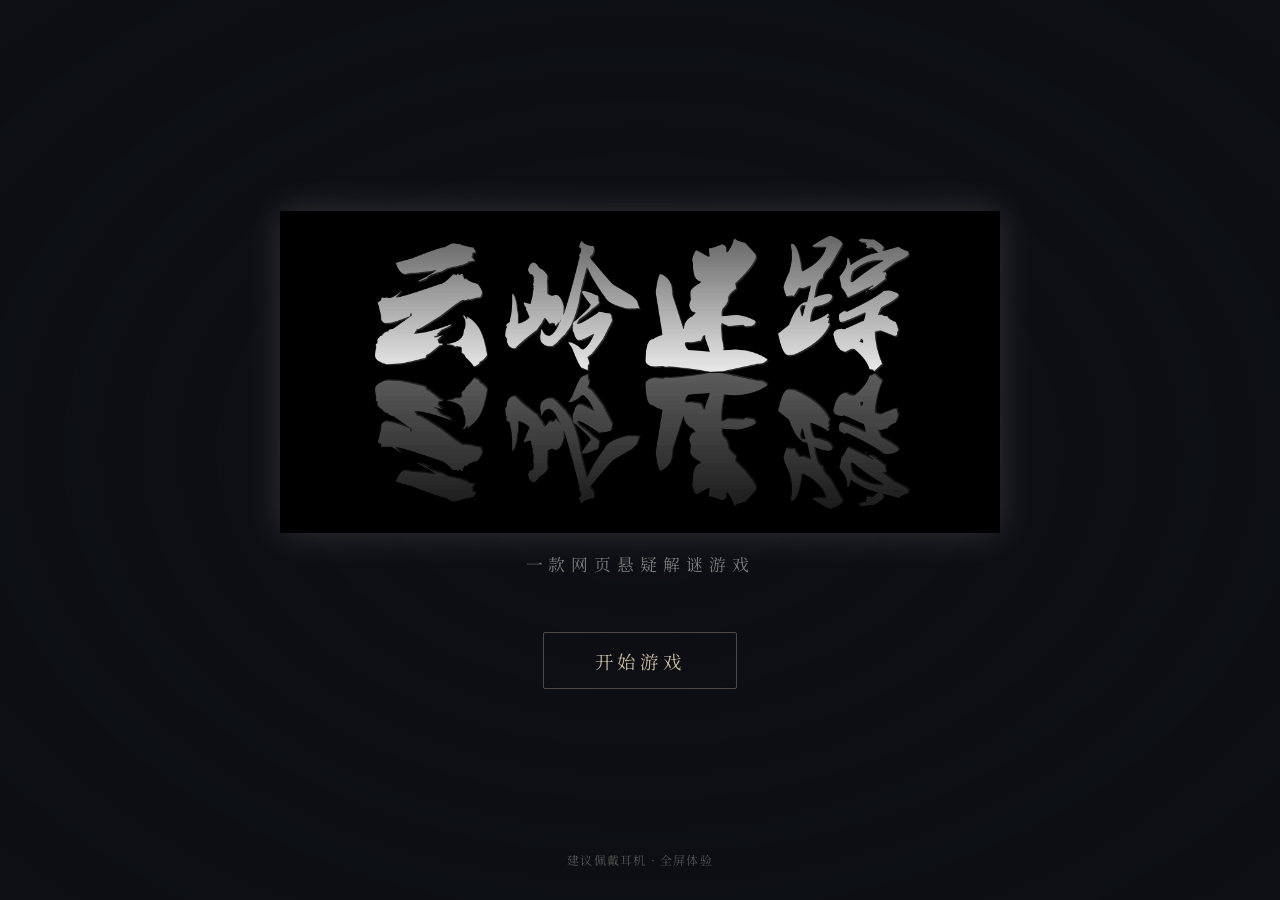
<file: index.html>
<!DOCTYPE html>
<html lang="zh-CN">
<head>
  <meta charset="UTF-8">
  <meta name="viewport" content="width=device-width, initial-scale=1.0">
  <title>云岭迷踪</title>
  <link href="https://fonts.googleapis.com/css2?family=Noto+Serif+SC:wght@400;700&display=swap" rel="stylesheet">
  <style>
    * { margin: 0; padding: 0; box-sizing: border-box; }
    html, body {
      width: 100%; height: 100%;
      overflow: hidden;
      font-family: 'Noto Serif SC', serif;
      background: #0d0f14;
      color: #d4d4d4;
    }

    .cover-bg {
      position: fixed; top: 0; left: 0; width: 100%; height: 100%;
      background: url('https://image.pollinations.ai/prompt/dark%20misty%20village%20landscape%20at%20pre-dawn%20silhouetted%20Chinese%20rural%20school%20buildings%20in%20fog%20deep%20teal%20and%20black%20color%20palette%20cinematic%20mystery%20atmosphere%20no%20text%20no%20people%20wide%20angle%2016:9?width=1920&height=1080&seed=77&nologo=true') center/cover no-repeat;
      opacity: 0.45;
      z-index: 1;
    }
    .cover-overlay {
      position: fixed; top: 0; left: 0; width: 100%; height: 100%;
      background: radial-gradient(ellipse at center, rgba(13,15,20,0.3) 0%, rgba(13,15,20,0.85) 70%, rgba(13,15,20,1) 100%);
      z-index: 2;
    }

    .cover-content {
      position: relative; z-index: 10;
      width: 100%; height: 100%;
      display: flex; flex-direction: column;
      align-items: center; justify-content: center;
      padding: 2rem;
    }

    .title-img {
      width: min(720px, 90vw);
      filter: invert(1) brightness(1.15) drop-shadow(0 0 18px rgba(255,255,255,0.15));
      opacity: 0;
      transform: translateY(20px);
      animation: fadeInUp 1.2s ease-out 0.3s forwards;
    }

    .subtitle {
      margin-top: 1.2rem;
      font-size: 1.05rem;
      letter-spacing: 0.35em;
      color: #7a7a7a;
      opacity: 0;
      animation: fadeInUp 1s ease-out 1.1s forwards;
    }

    .start-btn {
      margin-top: 3.5rem;
      padding: 0.9rem 3.2rem;
      font-size: 1.15rem;
      font-family: 'Noto Serif SC', serif;
      letter-spacing: 0.25em;
      color: #c9b8a0;
      background: transparent;
      border: 1px solid rgba(201,184,160,0.35);
      border-radius: 2px;
      cursor: pointer;
      transition: all 0.35s ease;
      opacity: 0;
      animation: fadeInUp 1s ease-out 1.6s forwards;
    }
    .start-btn:hover {
      background: rgba(201,184,160,0.08);
      border-color: rgba(201,184,160,0.65);
      box-shadow: 0 0 20px rgba(201,184,160,0.12);
      transform: translateY(-2px);
    }

    .hint {
      position: absolute; bottom: 2rem;
      font-size: 0.75rem;
      color: #555;
      letter-spacing: 0.1em;
      opacity: 0;
      animation: fadeInUp 1s ease-out 2.2s forwards;
    }

    @keyframes fadeInUp {
      to { opacity: 1; transform: translateY(0); }
    }
  </style>
</head>
<body>
  <div class="cover-bg"></div>
  <div class="cover-overlay"></div>

  <div class="cover-content">
    <img src="img/cover-title.jpeg" alt="云岭迷踪" class="title-img">
    <div class="subtitle">一款网页悬疑解谜游戏</div>
    <button class="start-btn" onclick="location.href='prologue.html'">开始游戏</button>
    <div class="hint">建议佩戴耳机 · 全屏体验</div>
  </div>
</body>
</html>
</file>
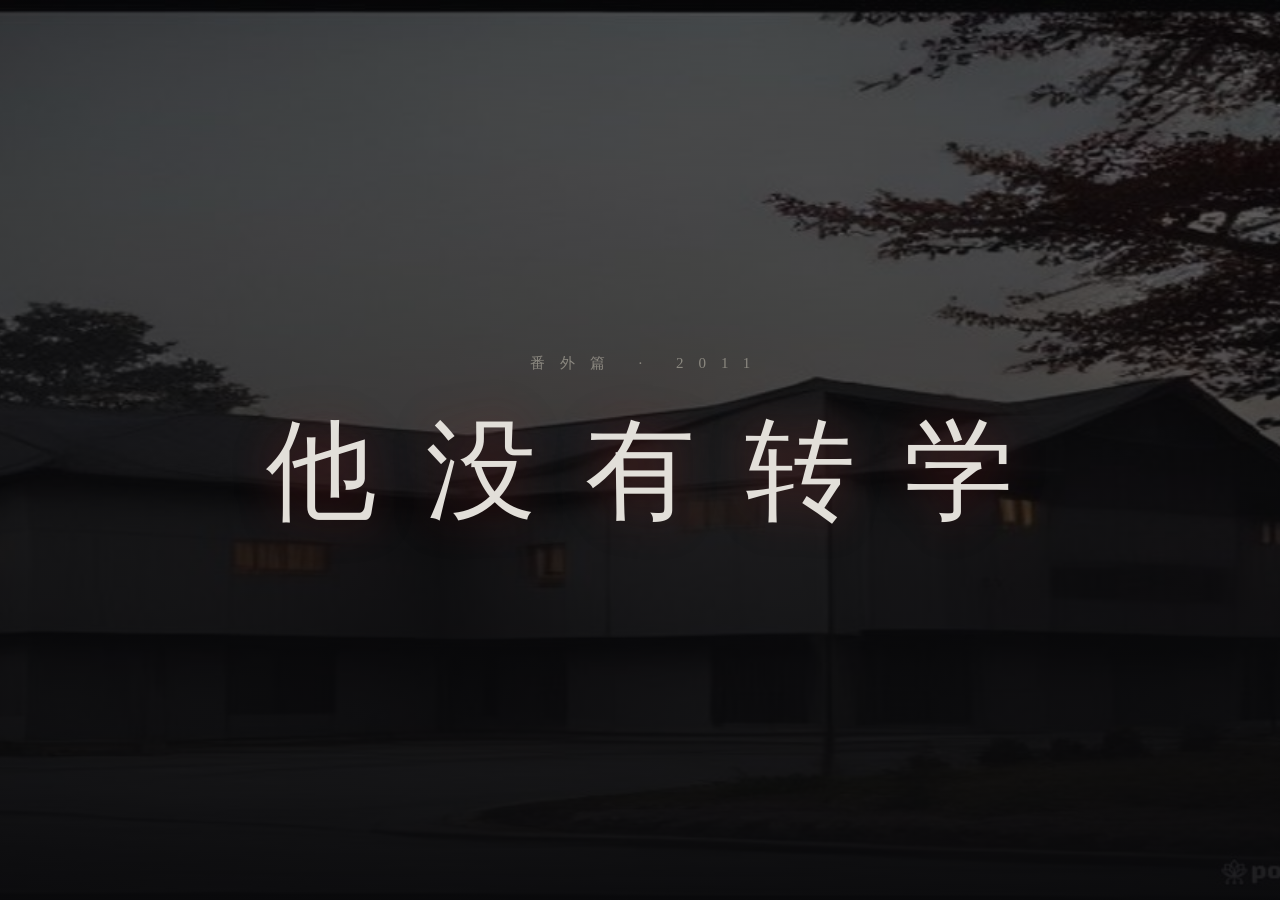
<file: extra.html>
<!DOCTYPE html>
<html lang="zh-CN">
<head>
    <meta charset="UTF-8">
    <meta name="viewport" content="width=device-width, initial-scale=1.0">
    <title>云岭迷踪 · 番外篇 2011 · 他没有转学</title>
    <link rel="stylesheet" href="css/chapter1.css">
    <link rel="stylesheet" href="css/extra.css">
</head>
<body>
    <!-- 番外标题卡 -->
    <div id="title-card">
        <div class="chapter-num">番外篇 · 2011</div>
        <div class="chapter-name">他没有转学</div>
    </div>

    <div id="game">
        <!-- 物品栏 -->
        <div id="inventory-bar">
            <span class="inv-title">物品</span>
            <div id="inventory"></div>
        </div>

        <!-- 底部叙述栏 -->
        <div id="caption-bar">
            <p id="caption"></p>
        </div>

        <!-- ===== 场景：放学后的教室 ===== -->
        <section class="stage" id="stage-classroom">
            <img class="stage-bg" src="img/36.jpg" alt="放学后的教室">
            <div class="hotspot" id="hs-window-view" style="left:70%;top:38%;">
                <div class="dot"></div><div class="label">窗户</div>
            </div>
            <div class="hotspot" id="hs-roster" style="left:16%;top:40%;">
                <div class="dot"></div><div class="label">值日表</div>
            </div>
            <div class="hotspot" id="hs-desk" style="left:42%;top:62%;">
                <div class="dot"></div><div class="label">我的课桌</div>
            </div>
            <div class="hotspot" id="hs-diary" style="left:58%;top:24%;">
                <div class="dot"></div><div class="label">日记本（窗台上）</div>
            </div>
            <div class="hotspot" id="hs-schoolbag" style="left:87%;top:64%;">
                <div class="dot"></div><div class="label">我的书包</div>
            </div>
            <div class="hotspot" id="hs-xiaoman-desk" style="left:28%;top:48%;">
                <div class="dot"></div><div class="label">小满的课桌</div>
            </div>
            <div class="hotspot nav hidden" id="hs-to-corridor" style="left:47%;top:85%;">
                <div class="nav-label">去走廊 →</div>
            </div>
        </section>

        <!-- ===== 场景：潜行走廊（互动层） ===== -->
        <section class="stage stealth-stage" id="stage-stealth">
            <img class="stage-bg old-photo" src="img/05.jpg" alt="昏暗走廊">
            <div id="stealth-ui">
                <div id="beam"></div>
                <div id="player-mark">我</div>
                <div class="cover-point" style="left:12%;">教室门</div>
                <div class="cover-point" style="left:46%;">宣传栏</div>
                <div class="cover-point" style="left:80%;">楼梯口</div>
                <button id="btn-move">趁黑移动 ↑</button>
                <p id="stealth-tip">灯在来回晃。等光圈离开你这侧，再移动。</p>
            </div>
        </section>

        <!-- ===== 场景：仓库 2011 ===== -->
        <section class="stage" id="stage-storage-old">
            <img class="stage-bg old-photo" src="img/13.jpg" alt="学校仓库">
            <div class="hotspot" id="hs-ironbox" style="left:30%;top:55%;">
                <div class="dot"></div><div class="label">生锈铁盒</div>
            </div>
            <div class="hotspot" id="hs-floorcrack" style="left:62%;top:70%;">
                <div class="dot"></div><div class="label">地板裂缝</div>
            </div>
            <div class="hotspot nav hidden" id="hs-to-third-floor" style="left:47%;top:85%;">
                <div class="nav-label">摸黑回三楼 →</div>
            </div>
        </section>

        <!-- ===== 场景：三楼西窗 2011 ===== -->
        <section class="stage" id="stage-window-old">
            <img class="stage-bg old-photo nightier" src="img/06.jpg" alt="三楼西窗">
            <div class="hotspot" id="hs-engrave" style="left:50%;top:45%;">
                <div class="dot"></div><div class="label">窗玻璃（用圆规刻字）</div>
            </div>
        </section>

        <!-- ===== 场景：墙根·结局 ===== -->
        <section class="stage hidden" id="stage-wall-end">
            <img class="stage-bg" src="img/39.jpg" alt="墙根第三棵槐树">
        </section>
    </div>

    <!-- 闪帧图 -->
    <div id="flash-frame"><img src="img/40.jpg" alt=""></div>

    <!-- ===== 弹窗：窗外目击 ===== -->
    <div class="modal hidden" id="modal-view">
        <div class="modal-paper">
            <img src="img/37.jpg" alt="窗外墙根" class="modal-photo">
            <p class="modal-text">……第三棵槐树下，两个人在挖坑。穿蓝衣服。<br>他们把一个长条的东西放了进去，填上土。<br>其中一个人忽然抬头，朝窗户看了一眼。<br>我赶紧蹲下。心跳得像要从嗓子里蹦出来。</p>
            <button class="modal-close">离开窗边</button>
        </div>
    </div>

    <!-- ===== 弹窗：值日表（刮名字） ===== -->
    <div class="modal hidden" id="modal-roster">
        <div class="modal-paper">
            <h3>1998级2班 值日表</h3>
            <ul id="roster-list">
                <li data-row="0">李志强　扫地</li>
                <li data-row="1">王　芳　擦窗</li>
                <li data-row="2">赵　磊　提水</li>
                <li data-row="3" id="my-row">周小树　擦黑板</li>
            </ul>
            <p class="modal-text" id="roster-hint">用圆规把"小树"两个字刮掉……只留下姓。这样他们以为我转学了，别人却还能顺着找。</p>
            <button class="modal-close" id="roster-close">贴回墙上</button>
        </div>
    </div>

    <!-- ===== 弹窗：课桌 ===== -->
    <div class="modal hidden" id="modal-desk">
        <div class="modal-paper">
            <p class="modal-text">课桌肚里有：<br>· 一把铁<strong>圆规</strong>，尖儿很利，能刻东西。<br>· 我最宝贝的<strong>玻璃弹珠</strong>，里面有一圈红纹。<br>脖子上还挂着奶奶在老槐树下求来的<strong>红布符</strong>，里面包着一点朱砂。<br>今早出门前，奶奶拽着我的袖子说：“树儿，今天铃一响就往家跑，哪儿都别去。”</p>
            <button class="modal-close" id="desk-close">收进口袋</button>
        </div>
    </div>

    <!-- ===== 弹窗：日记本（5页可翻） ===== -->
    <div class="modal hidden" id="modal-diary">
        <div class="modal-paper diary-paper">
            <div class="diary-date" id="diary-date"></div>
            <p class="diary-body" id="diary-body"></p>
            <div class="diary-controls">
                <button id="diary-prev">← 上一页</button>
                <span id="diary-page"></span>
                <button id="diary-next">下一页 →</button>
            </div>
            <button class="modal-close" id="diary-close">合上日记本</button>
        </div>
    </div>

    <!-- ===== 弹窗：书包·全家福 ===== -->
    <div class="modal hidden" id="modal-schoolbag">
        <div class="modal-paper">
            <img src="img/42.jpg" alt="全家福" class="modal-photo">
            <p class="modal-text">书包最里层，夹着一张卷边的全家福：我站在爸妈中间，一只手被爸爸牵着，一只手被妈妈牵着。那年我五岁，家门口的槐树还没长过院墙。<br>照片背面是奶奶托小卖部老板娘写的字：<br><strong>『树儿，别怕。』</strong><br>还有半块红薯，用手帕包着——摸上去，还是温的。</p>
            <button class="modal-close" id="schoolbag-close">放回书包</button>
        </div>
    </div>

    <!-- ===== 弹窗：小满的课桌（蜡笔画+字条） ===== -->
    <div class="modal hidden" id="modal-xiaoman">
        <div class="modal-paper">
            <h3>林小满的课桌</h3>
            <!-- 儿童蜡笔画：两个小人手拉手，槐树，蓝色围墙 -->
            <svg viewBox="0 0 400 230" class="crayon-drawing">
                <rect x="0" y="180" width="400" height="50" fill="#9bb07a"/>
                <rect x="0" y="120" width="400" height="60" fill="#c9d6df"/>
                <!-- 槐树 -->
                <ellipse cx="330" cy="80" rx="48" ry="58" fill="#6f9c5f"/>
                <rect x="322" y="110" width="14" height="70" fill="#8a6a44"/>
                <!-- 小人1（小满） -->
                <circle cx="120" cy="120" r="16" fill="#f0c9a0" stroke="#333" stroke-width="2"/>
                <rect x="108" y="136" width="24" height="34" fill="#e28e5f"/>
                <line x1="120" y1="170" x2="120" y2="196" stroke="#333" stroke-width="3"/>
                <line x1="120" y1="148" x2="96" y2="158" stroke="#333" stroke-width="3"/>
                <!-- 小人2（小树，矮一点） -->
                <circle cx="178" cy="128" r="13" fill="#f0c9a0" stroke="#333" stroke-width="2"/>
                <rect x="168" y="141" width="20" height="28" fill="#5f87b0"/>
                <line x1="178" y1="169" x2="178" y2="196" stroke="#333" stroke-width="3"/>
                <line x1="178" y1="150" x2="200" y2="158" stroke="#333" stroke-width="3"/>
                <!-- 牵着的手 -->
                <line x1="96" y1="158" x2="200" y2="158" stroke="#333" stroke-width="3"/>
                <!-- 太阳 -->
                <circle cx="50" cy="45" r="18" fill="#f2d062"/>
            </svg>
            <div class="xm-note">
                <p>画的背面，铅笔字歪歪扭扭：</p>
                <p class="xm-handwrite">小树：<br>我要是明天没来上学，<br>你别信他们说的转学。<br>我哪儿也不会去。<br>我要是真的没回来——<br>你就把这话告诉别人。<br><span class="xm-sign">林小满　11月6日</span></p>
            </div>
            <button class="modal-close" id="xiaoman-close">把画放回课桌</button>
        </div>
    </div>

    <!-- ===== 弹窗：铁盒（拼检讨书） ===== -->
    <div class="modal hidden" id="modal-ironbox">
        <div class="modal-paper">
            <h3>写一张"检讨书"</h3>
            <p class="modal-text">真的话不能明写。按顺序点字，把话藏进去：</p>
            <div id="word-tiles">
                <span>我</span><span>不</span><span>该</span><span>看</span><span>见</span><span>。</span>
                <span class="distract">听</span><span class="distract">喊</span>
                <span>我</span><span>不</span><span>该</span><span>说</span><span>。</span>
                <span class="distract">跑</span>
            </div>
            <div id="sentence-line"></div>
            <button class="modal-close" id="ironbox-close">盖好铁盒</button>
        </div>
    </div>

    <!-- ===== 弹窗：地板裂缝（藏弹珠） ===== -->
    <div class="modal hidden" id="modal-crack">
        <div class="modal-paper">
            <h3>地板裂缝</h3>
            <p class="modal-text">裂缝下面黑黢黢的，是个地下室。<br>把弹珠放进小铁罐，用圆规在罐底刻一个字。</p>
            <div id="tin-scratch">刻「<strong id="tin-char">　</strong>」（连点 3 下）</div>
            <button id="btn-drop-tin" disabled>把铁罐顺着裂缝丢下去</button>
            <button class="modal-close" id="crack-close">先不弄了</button>
        </div>
    </div>

    <!-- ===== 奶奶叙述卡（闪帧后） ===== -->
    <div id="granny-card" class="hidden">
        <div class="granny-inner">
            <p id="granny-text"></p>
        </div>
    </div>

    <!-- ===== 番外收尾卡 ===== -->
    <div id="coda-card" class="hidden">
        <div class="coda-inner">
            <img class="coda-photo" src="img/38.jpg" alt="周小树">
            <p>2011 年 11 月，云岭小学。</p>
            <p>周小树没有转学。</p>
            <p class="coda-small">他把话藏进了值日表、铁盒、地板下、窗玻璃。</p>
            <p class="coda-small">十一年后，有人顺着这些话找到了他——<br>那个消失在 2011 年秋天的孩子，终于可以回家。</p>
            <div class="coda-btns">
                <button onclick="location.href='chapter3.html'">返回第三章</button>
                <button onclick="location.href='prologue.html'">从头开始</button>
            </div>
        </div>
    </div>

    <script src="js/extra.js"></script>
</body>
</html>
</file>
<file: css/chapter1.css>
/* ===== 云岭迷踪 · 第一章 回村 ===== */
* {
    margin: 0;
    padding: 0;
    box-sizing: border-box;
}

:root {
    --bg-dark: #07070b;
    --text-main: #e2dfd9;
    --text-dim: #8a877f;
    --accent-red: #9e2b25;
    --paper: #e8e0cf;
    --serif: "Noto Serif SC", "Songti SC", "STSong", "SimSun", serif;
}

body {
    background: var(--bg-dark);
    color: var(--text-main);
    font-family: var(--serif);
    overflow: hidden;
    height: 100vh;
    width: 100vw;
    user-select: none;
}

/* ===== 章节标题卡 ===== */
#title-card {
    position: fixed;
    inset: 0;
    background:
        linear-gradient(rgba(3,3,4,0.62), rgba(3,3,4,0.88)),
        url('img/23.jpg') center/cover no-repeat;
    display: flex;
    flex-direction: column;
    justify-content: center;
    align-items: center;
    gap: 24px;
    z-index: 900;
    transition: opacity 2s ease;
}

#title-card.hide {
    opacity: 0;
    pointer-events: none;
}

.chapter-num {
    font-size: 15px;
    letter-spacing: 1em;
    text-indent: 1em;
    color: var(--text-dim);
}

.chapter-name {
    font-size: clamp(56px, 10vw, 110px);
    letter-spacing: 0.45em;
    text-indent: 0.45em;
    color: var(--text-main);
    text-shadow: 0 0 40px rgba(158, 43, 37, 0.4);
}

/* ===== 游戏主容器 ===== */
#game {
    position: fixed;
    inset: 0;
}

/* ===== 探索场景 ===== */
.stage {
    position: absolute;
    inset: 0;
    opacity: 0;
    visibility: hidden;
    transition: opacity 1s ease, visibility 1s;
    background: #000;
}

.stage.active {
    opacity: 1;
    visibility: visible;
}

.stage-bg {
    width: 100%;
    height: 100%;
    object-fit: cover;
    display: block;
}

.stage::after {
    content: '';
    position: absolute;
    inset: 0;
    background: linear-gradient(to bottom, rgba(0,0,0,0.35), transparent 25%, transparent 70%, rgba(0,0,0,0.6));
    pointer-events: none;
}

/* ===== 热点 ===== */
.hotspot {
    position: absolute;
    transform: translate(-50%, -50%);
    cursor: pointer;
    z-index: 10;
    text-align: center;
}

.hotspot .dot {
    width: 16px;
    height: 16px;
    margin: 0 auto;
    border-radius: 50%;
    background: rgba(226, 223, 217, 0.9);
    box-shadow: 0 0 0 0 rgba(226, 223, 217, 0.5);
    animation: hs-pulse 1.8s infinite;
}

.hotspot .dot.brick {
    background: rgba(158, 43, 37, 0.95);
    box-shadow: 0 0 0 0 rgba(158, 43, 37, 0.6);
}

.hotspot .label {
    margin-top: 8px;
    font-size: 13px;
    letter-spacing: 0.2em;
    color: var(--text-main);
    text-shadow: 0 1px 6px #000, 0 0 12px rgba(0,0,0,0.9);
    white-space: nowrap;
}

.hotspot.hidden {
    display: none;
}

.hotspot.nav .nav-label {
    font-size: 14px;
    letter-spacing: 0.25em;
    color: var(--text-main);
    background: rgba(0, 0, 0, 0.55);
    border: 1px solid rgba(226, 223, 217, 0.35);
    padding: 8px 22px;
    border-radius: 20px;
    transition: all 0.25s;
}

.hotspot.nav:hover .nav-label {
    background: rgba(158, 43, 37, 0.35);
    border-color: var(--accent-red);
}

@keyframes hs-pulse {
    0% { box-shadow: 0 0 0 0 rgba(226, 223, 217, 0.5); }
    70% { box-shadow: 0 0 0 14px rgba(226, 223, 217, 0); }
    100% { box-shadow: 0 0 0 0 rgba(226, 223, 217, 0); }
}

/* ===== 物品栏 ===== */
#inventory-bar {
    position: fixed;
    top: 14px;
    right: 16px;
    z-index: 300;
    display: flex;
    align-items: center;
    gap: 10px;
}

.inv-title {
    font-size: 12px;
    letter-spacing: 0.3em;
    color: var(--text-dim);
}

#inventory {
    display: flex;
    gap: 8px;
}

.inv-item {
    font-size: 13px;
    letter-spacing: 0.1em;
    color: var(--text-main);
    background: rgba(0, 0, 0, 0.6);
    border: 1px solid rgba(226, 223, 217, 0.3);
    padding: 6px 14px;
    border-radius: 4px;
    cursor: pointer;
    transition: all 0.25s;
    animation: item-in 0.5s ease;
}

.inv-item:hover {
    border-color: var(--accent-red);
    background: rgba(158, 43, 37, 0.25);
}

@keyframes item-in {
    0% { transform: translateY(-12px); opacity: 0; }
    100% { transform: translateY(0); opacity: 1; }
}

/* ===== 底部叙述栏 ===== */
#caption-bar {
    position: fixed;
    bottom: 22px;
    left: 50%;
    transform: translateX(-50%);
    width: min(720px, 92vw);
    z-index: 300;
    background: rgba(5, 5, 8, 0.78);
    border: 1px solid rgba(226, 223, 217, 0.15);
    border-radius: 6px;
    padding: 14px 22px;
    min-height: 52px;
    display: flex;
    align-items: center;
    pointer-events: none;
}

#caption {
    font-size: 15px;
    line-height: 1.8;
    letter-spacing: 0.08em;
    color: var(--text-main);
}

#caption:empty::before {
    content: '点击画面中发光的圆点进行调查。';
    color: var(--text-dim);
    font-size: 13px;
}

/* ===== 走廊手电遮罩 ===== */
#dark-mask {
    position: absolute;
    inset: 0;
    z-index: 5;
    pointer-events: none;
    background: radial-gradient(
        circle 170px at var(--mx, 50%) var(--my, 50%),
        rgba(0, 0, 0, 0) 0%,
        rgba(0, 0, 0, 0.55) 45%,
        rgba(0, 0, 0, 0.97) 100%
    );
}

/* ===== 三楼窗户 ===== */
#dust-layer {
    position: absolute;
    inset: 0;
    z-index: 4;
    background:
        repeating-linear-gradient(45deg, rgba(150,140,120,0.12) 0 3px, transparent 3px 6px),
        rgba(140, 130, 112, 0.5);
    backdrop-filter: blur(1px);
    transition: opacity 0.8s ease;
    pointer-events: none;
}

#carved-text {
    position: absolute;
    left: 50%;
    top: 42%;
    transform: translate(-50%, -50%) rotate(-1.5deg);
    z-index: 6;
    font-size: clamp(28px, 5vw, 52px);
    letter-spacing: 0.25em;
    color: #3a1410;
    text-shadow: 0 0 2px rgba(58, 20, 16, 0.8);
    text-align: center;
    line-height: 1.8;
    opacity: 0;
    transition: opacity 1.5s ease;
    pointer-events: none;
}

#carved-text span {
    font-size: 0.45em;
    color: #4a2a20;
    letter-spacing: 0.3em;
}

#carved-text.show {
    opacity: 1;
}

/* ===== 弹窗通用 ===== */
.modal-overlay {
    position: fixed;
    inset: 0;
    background: rgba(0, 0, 0, 0.82);
    display: flex;
    justify-content: center;
    align-items: center;
    z-index: 500;
    opacity: 0;
    visibility: hidden;
    transition: opacity 0.4s ease, visibility 0.4s;
}

.modal-overlay.open {
    opacity: 1;
    visibility: visible;
}

.modal-close, .lock-btns button, .end-btns button {
    font-family: var(--serif);
    letter-spacing: 0.3em;
    text-indent: 0.3em;
    font-size: 14px;
    color: var(--text-main);
    background: transparent;
    border: 1px solid rgba(226, 223, 217, 0.4);
    padding: 10px 30px;
    border-radius: 4px;
    cursor: pointer;
    transition: all 0.25s;
}

.modal-close:hover, .lock-btns button:hover, .end-btns button:hover {
    border-color: var(--accent-red);
    color: #e8b7b2;
    background: rgba(158, 43, 37, 0.15);
}

/* ===== 对话弹窗 ===== */
.dialog-box {
    width: min(560px, 90vw);
    background: rgba(10, 10, 15, 0.96);
    border: 1px solid rgba(226, 223, 217, 0.2);
    border-radius: 8px;
    padding: 26px 30px;
}

.dialog-head {
    display: flex;
    align-items: center;
    gap: 14px;
    margin-bottom: 14px;
}

.dialog-avatar {
    width: 52px;
    height: 52px;
    border-radius: 6px;
    object-fit: cover;
    border: 1px solid rgba(226, 223, 217, 0.25);
    box-shadow: 0 2px 10px rgba(0, 0, 0, 0.5);
}

.dialog-speaker {
    font-size: 14px;
    letter-spacing: 0.3em;
    color: var(--accent-red);
}

.dialog-text {
    font-size: 16px;
    line-height: 2;
    letter-spacing: 0.05em;
    min-height: 70px;
    color: var(--text-main);
}

.dialog-choices {
    margin-top: 20px;
    display: flex;
    flex-direction: column;
    gap: 10px;
}

.dialog-choices button {
    font-family: var(--serif);
    text-align: left;
    font-size: 14px;
    letter-spacing: 0.08em;
    color: var(--text-main);
    background: rgba(255, 255, 255, 0.04);
    border: 1px solid rgba(226, 223, 217, 0.2);
    padding: 10px 16px;
    border-radius: 4px;
    cursor: pointer;
    transition: all 0.2s;
}

.dialog-choices button:hover {
    background: rgba(158, 43, 37, 0.2);
    border-color: var(--accent-red);
}

/* ===== 公告栏弹窗 ===== */
.notice-wrap {
    display: flex;
    gap: 24px;
    flex-wrap: wrap;
    justify-content: center;
    align-items: flex-start;
    max-width: 92vw;
    padding: 34px 30px;
    border: 10px solid #3a2f24;
    border-radius: 4px;
    box-shadow: 0 18px 50px rgba(0, 0, 0, 0.75), inset 0 0 40px rgba(0,0,0,0.5);
    background:
        linear-gradient(rgba(20, 14, 8, 0.55), rgba(20, 14, 8, 0.72)),
        url('img/24.jpg') center/cover no-repeat;
}

.paper {
    width: 300px;
    background: var(--paper);
    color: #2b2620;
    padding: 26px 24px 34px;
    box-shadow: 0 10px 30px rgba(0, 0, 0, 0.6);
    position: relative;
    font-size: 13px;
    line-height: 1.9;
}

.paper h3 {
    text-align: center;
    font-size: 17px;
    letter-spacing: 0.15em;
    margin-bottom: 14px;
    border-bottom: 1px solid rgba(0, 0, 0, 0.25);
    padding-bottom: 10px;
}

.paper p {
    margin-bottom: 10px;
    text-align: justify;
}

.paper .sign {
    text-align: right;
    color: #5a5244;
}

.missing-paper {
    transform: rotate(1.2deg);
    background: #ded4bf;
}

.missing-photo {
    display: block;
    width: 92px;
    height: 92px;
    object-fit: cover;
    margin: 0 auto 12px;
    border: 3px solid #fff;
    box-shadow: 0 3px 10px rgba(0, 0, 0, 0.35);
    filter: saturate(0.85) contrast(1.02);
}

.notice-paper {
    transform: rotate(-0.8deg);
}

.red-stamp {
    position: absolute;
    right: 20px;
    bottom: 16px;
    border: 2px solid #a02c22;
    color: #a02c22;
    font-size: 14px;
    letter-spacing: 0.2em;
    padding: 4px 8px;
    border-radius: 4px;
    transform: rotate(-8deg);
    opacity: 0.85;
}

.notice-wrap .modal-close {
    width: 100%;
    margin-top: 4px;
}

/* ===== 密码锁弹窗 ===== */
.lock-box {
    width: min(420px, 90vw);
    background: rgba(10, 10, 15, 0.96);
    border: 1px solid rgba(226, 223, 217, 0.2);
    border-radius: 8px;
    padding: 30px;
    text-align: center;
}

.lock-title {
    font-size: 17px;
    letter-spacing: 0.35em;
    text-indent: 0.35em;
    margin-bottom: 12px;
}

.lock-hint {
    font-size: 13px;
    color: var(--text-dim);
    letter-spacing: 0.1em;
    margin-bottom: 22px;
}

.lock-inputs {
    display: flex;
    justify-content: center;
    gap: 14px;
    margin-bottom: 14px;
}

.lock-digit {
    width: 52px;
    height: 62px;
    font-size: 30px;
    text-align: center;
    font-family: var(--serif);
    color: var(--text-main);
    background: rgba(255, 255, 255, 0.06);
    border: 1px solid rgba(226, 223, 217, 0.3);
    border-radius: 6px;
    outline: none;
}

.lock-digit:focus {
    border-color: var(--accent-red);
}

.lock-error {
    font-size: 13px;
    color: #c05a50;
    height: 20px;
    opacity: 0;
    transition: opacity 0.3s;
    margin-bottom: 10px;
}

.lock-error.show {
    opacity: 1;
}

.lock-btns {
    display: flex;
    justify-content: center;
    gap: 16px;
}

.lock-box.shake {
    animation: lock-shake 0.45s ease;
}

@keyframes lock-shake {
    0%, 100% { transform: translateX(0); }
    20%, 60% { transform: translateX(-8px); }
    40%, 80% { transform: translateX(8px); }
}

/* ===== 物品查看弹窗 ===== */
.item-box {
    width: min(440px, 90vw);
    background: rgba(10, 10, 15, 0.96);
    border: 1px solid rgba(226, 223, 217, 0.2);
    border-radius: 8px;
    padding: 28px 30px;
    text-align: center;
}

.item-name {
    font-size: 18px;
    letter-spacing: 0.3em;
    color: var(--accent-red);
    margin-bottom: 16px;
}

.item-desc {
    font-size: 15px;
    line-height: 2;
    letter-spacing: 0.06em;
    color: var(--text-main);
    margin-bottom: 22px;
    text-align: justify;
}

/* ===== 黑幕与闪帧 ===== */
#blackout {
    position: fixed;
    inset: 0;
    background: #000;
    z-index: 700;
    opacity: 0;
    pointer-events: none;
    transition: opacity 0.6s ease;
    display: flex;
    justify-content: center;
    align-items: center;
}

#blackout.show {
    opacity: 1;
}

#blackout p {
    font-size: 17px;
    letter-spacing: 0.25em;
    color: var(--text-main);
    text-align: center;
    line-height: 2.2;
    padding: 0 30px;
}

#rooftop-flash {
    position: fixed;
    inset: 0;
    width: 100%;
    height: 100%;
    object-fit: cover;
    z-index: 710;
    opacity: 0;
    pointer-events: none;
    transition: opacity 0.25s ease;
}

#rooftop-flash.show {
    opacity: 1;
}

/* ===== 章节结尾卡 ===== */
#end-card {
    position: fixed;
    inset: 0;
    background:
        linear-gradient(rgba(3,3,4,0.8), rgba(3,3,4,0.95)),
        url('img/34.jpg') center/cover no-repeat;
    z-index: 800;
    display: flex;
    flex-direction: column;
    justify-content: center;
    align-items: center;
    gap: 22px;
    opacity: 0;
    visibility: hidden;
    transition: opacity 2s ease, visibility 2s;
}

#end-card.show {
    opacity: 1;
    visibility: visible;
}

.end-small {
    font-size: 14px;
    letter-spacing: 0.8em;
    text-indent: 0.8em;
    color: var(--text-dim);
}

.end-big {
    font-size: clamp(40px, 8vw, 84px);
    letter-spacing: 0.3em;
    text-indent: 0.3em;
}

.end-big span {
    color: var(--accent-red);
    text-shadow: 0 0 30px rgba(158, 43, 37, 0.5);
}

.end-sub {
    font-size: 15px;
    letter-spacing: 0.2em;
    color: var(--text-dim);
}

.end-btns {
    display: flex;
    gap: 18px;
    margin-top: 18px;
}

/* ===== 响应式 ===== */
@media (max-width: 640px) {
    .notice-wrap { gap: 14px; }
    .paper { width: 86vw; }
    .hotspot .label { font-size: 12px; }
}
</file>
<file: css/extra.css>
/* ===== 番外篇 2011 · 他没有转学 ===== */

.hidden { display: none !important; }

/* 标题卡背景：2011 年秋日黄昏 */
#title-card {
    background:
        linear-gradient(rgba(10, 10, 12, 0.55), rgba(10, 10, 12, 0.92)),
        url('../img/35.jpg') center/cover no-repeat;
}

/* “老照片”质感：复用正传场景图，加上偏旧滤镜区分年代 */
.old-photo {
    filter: sepia(0.28) saturate(0.8) brightness(0.72) contrast(1.05);
}
.old-photo.nightier {
    filter: grayscale(0.35) brightness(0.6) contrast(1.1);
}

/* ===== 通用弹窗 ===== */
.modal {
    position: fixed;
    inset: 0;
    z-index: 60;
    background: rgba(6, 7, 9, 0.86);
    display: flex;
    align-items: center;
    justify-content: center;
    padding: 20px;
}
.modal-paper {
    background: #ddd6c4;
    color: #2a2419;
    max-width: 560px;
    width: 100%;
    padding: 26px 28px;
    border: 8px solid #b8ad92;
    box-shadow: 0 12px 60px rgba(0, 0, 0, 0.7);
    font-family: var(--serif);
    max-height: 88vh;
    overflow-y: auto;
}
.modal-paper h3 {
    margin: 0 0 14px;
    letter-spacing: 0.2em;
    text-align: center;
    border-bottom: 1px solid #b8ad92;
    padding-bottom: 10px;
}
.modal-photo {
    width: 100%;
    display: block;
    margin-bottom: 14px;
    border: 4px solid #fff;
    box-shadow: 0 2px 10px rgba(0, 0, 0, 0.35);
}
.modal-text { line-height: 2; font-size: 15px; margin: 10px 0; }
.modal-close {
    display: block;
    margin: 18px auto 0;
    background: none;
    border: 1px solid #6b5f47;
    color: #3a3326;
    padding: 8px 26px;
    font-family: var(--serif);
    letter-spacing: 0.3em;
    text-indent: 0.3em;
    cursor: pointer;
}
.modal-close:hover { background: rgba(107, 95, 71, 0.18); }

/* ===== 小满的蜡笔画与字条 ===== */
.crayon-drawing {
    width: 100%;
    display: block;
    background: #fff;
    border: 4px solid #fff;
    box-shadow: inset 0 0 30px rgba(0, 0, 0, 0.08), 0 2px 8px rgba(0, 0, 0, 0.25);
}
.xm-note {
    margin-top: 12px;
    background: #f6f0dd;
    border: 1px dashed #a89878;
    padding: 10px 16px;
}
.xm-note > p { margin: 0 0 6px; font-size: 13px; color: #7a6f58; }
.xm-handwrite {
    font-family: 'Kaiti SC', 'KaiTi', 'STKaiti', var(--serif);
    font-size: 17px;
    line-height: 2;
    color: #4a4030;
    margin: 0;
    letter-spacing: 0.08em;
}
.xm-sign { display: block; text-align: right; font-size: 14px; color: #6a5f4a; }

/* ===== 奶奶叙述卡 ===== */
#granny-card {
    position: fixed;
    inset: 0;
    z-index: 85;
    background:
        linear-gradient(rgba(6, 7, 9, 0.72), rgba(6, 7, 9, 0.9)),
        url('../img/43.jpg') center/cover no-repeat;
    display: flex;
    align-items: flex-end;
    justify-content: center;
    padding-bottom: 18vh;
}
.granny-inner {
    max-width: 700px;
    text-align: center;
    padding: 0 24px;
}
#granny-text {
    color: #e4ddca;
    font-family: var(--serif);
    font-size: 21px;
    letter-spacing: 0.18em;
    line-height: 2.2;
    margin: 0;
    min-height: 92px;
}

/* ===== 日记本 ===== */
.diary-paper {
    background:
        repeating-linear-gradient(
            transparent 0,
            transparent 35px,
            #c9c0a6 35px,
            #c9c0a6 36px),
        linear-gradient(90deg, transparent 0, transparent 52px, #d98a80 52px, #d98a80 54px, transparent 54px),
        #f1ead6;
    padding: 30px 34px 20px 72px;
    min-height: 320px;
    position: relative;
}
.diary-date {
    color: #7a5c44;
    font-size: 14px;
    letter-spacing: 0.15em;
    margin-bottom: 10px;
}
.diary-body {
    font-size: 15.5px;
    line-height: 36px;
    color: #33302a;
    margin: 0 0 16px;
    min-height: 252px;
    white-space: pre-line;
}
.diary-controls {
    display: flex;
    align-items: center;
    justify-content: space-between;
    border-top: 1px solid #b8ad92;
    padding-top: 12px;
}
.diary-controls button {
    background: none;
    border: 1px solid #8a7d62;
    color: #4a4334;
    padding: 6px 16px;
    font-family: var(--serif);
    cursor: pointer;
}
.diary-controls button:disabled { opacity: 0.3; cursor: default; }
.diary-controls button:not(:disabled):hover { background: rgba(138, 125, 98, 0.18); }
#diary-page { color: #8a7d62; font-size: 14px; letter-spacing: 0.2em; }

/* ===== 值日表 ===== */
#roster-list {
    list-style: none;
    padding: 0;
    margin: 0 0 10px;
}
#roster-list li {
    padding: 12px 16px;
    margin-bottom: 6px;
    background: #efe9d8;
    border: 1px solid #c8bda2;
    letter-spacing: 0.15em;
    cursor: default;
}
#roster-list li.scratchable { cursor: crosshair; }
#roster-list li.scratchable:hover { background: #e4dcc4; }
#my-row .gone {
    color: transparent;
    position: relative;
}
#my-row .gone::after {
    content: '';
    position: absolute;
    inset: 0;
    background:
        repeating-linear-gradient(105deg, rgba(60, 50, 35, 0.55) 0 2px, transparent 2px 5px);
}
#my-row.done { color: #5a5040; }

/* ===== 拼字 ===== */
#word-tiles {
    display: flex;
    flex-wrap: wrap;
    gap: 8px;
    margin: 12px 0;
}
#word-tiles span {
    display: inline-block;
    min-width: 38px;
    padding: 8px 0;
    text-align: center;
    background: #efe9d8;
    border: 1px solid #a89878;
    font-size: 18px;
    cursor: pointer;
    user-select: none;
}
#word-tiles span.distract { color: #a0554c; border-style: dashed; }
#word-tiles span.used { opacity: 0.25; pointer-events: none; }
#word-tiles span:hover { background: #e2d8bb; }
#sentence-line {
    min-height: 38px;
    border-bottom: 2px solid #8a7d62;
    font-size: 20px;
    letter-spacing: 0.15em;
    padding: 4px 6px;
}
#sentence-line.shake { animation: shake 0.3s; }
@keyframes shake {
    0%, 100% { transform: translateX(0); }
    25% { transform: translateX(-6px); }
    75% { transform: translateX(6px); }
}

/* ===== 铁罐刻字 ===== */
#tin-scratch {
    font-size: 20px;
    margin: 14px 0;
    padding: 14px;
    background: #efe9d8;
    border: 1px solid #a89878;
    text-align: center;
    cursor: crosshair;
    user-select: none;
}
#btn-drop-tin {
    display: block;
    width: 100%;
    padding: 10px;
    margin-top: 10px;
    background: #6b5f47;
    color: #efe9d8;
    border: none;
    font-family: var(--serif);
    letter-spacing: 0.2em;
    cursor: pointer;
}
#btn-drop-tin:disabled { opacity: 0.4; cursor: default; }

/* ===== 潜行走廊 ===== */
.stealth-stage { z-index: 20; }
#stealth-ui { position: absolute; inset: 0; }
#beam {
    position: absolute;
    top: 0;
    bottom: 0;
    width: 34%;
    background: linear-gradient(90deg,
        rgba(255, 230, 170, 0) 0%,
        rgba(255, 230, 170, 0.10) 25%,
        rgba(255, 230, 170, 0.28) 50%,
        rgba(255, 230, 170, 0.10) 75%,
        rgba(255, 230, 170, 0) 100%);
    pointer-events: none;
}
#player-mark {
    position: absolute;
    left: 6%;
    bottom: 30%;
    transform: translateX(-50%);
    width: 26px; height: 26px;
    background: rgba(200, 60, 50, 0.85);
    color: #fff;
    border-radius: 50%;
    font-size: 13px;
    display: flex;
    align-items: center;
    justify-content: center;
    transition: left 0.4s;
}
.cover-point {
    position: absolute;
    bottom: 24%;
    transform: translateX(-50%);
    color: rgba(220, 215, 200, 0.6);
    font-size: 14px;
    letter-spacing: 0.2em;
    border-top: 1px solid rgba(220, 215, 200, 0.35);
    padding-top: 6px;
}
#btn-move {
    position: absolute;
    left: 50%;
    bottom: 10%;
    transform: translateX(-50%);
    background: rgba(20, 22, 26, 0.85);
    color: #d8d2c2;
    border: 1px solid #7a6f58;
    padding: 12px 34px;
    font-family: var(--serif);
    letter-spacing: 0.25em;
    cursor: pointer;
}
#btn-move:hover { border-color: #c8bda2; }
#stealth-tip {
    position: absolute;
    left: 50%;
    top: 8%;
    transform: translateX(-50%);
    color: rgba(220, 215, 200, 0.75);
    font-size: 14px;
    letter-spacing: 0.1em;
    white-space: nowrap;
}

/* ===== 闪帧 ===== */
#flash-frame {
    position: fixed;
    inset: 0;
    z-index: 90;
    background: #000;
    display: none;
}
#flash-frame img { width: 100%; height: 100%; object-fit: cover; }

/* ===== 收尾卡 ===== */
#coda-card {
    position: fixed;
    inset: 0;
    z-index: 80;
    background:
        linear-gradient(rgba(8, 9, 12, 0.82), rgba(8, 9, 12, 0.95)),
        url('../img/41.jpg') center/cover no-repeat;
    display: flex;
    align-items: center;
    justify-content: center;
}
.coda-photo {
    width: 130px;
    height: 130px;
    object-fit: cover;
    border: 4px solid #6b5f47;
    box-shadow: 0 4px 24px rgba(0, 0, 0, 0.6);
    margin-bottom: 20px;
}
.coda-inner {
    text-align: center;
    color: #cfc8b6;
    font-family: var(--serif);
    max-width: 600px;
    padding: 30px;
}
.coda-inner p {
    font-size: 22px;
    letter-spacing: 0.2em;
    line-height: 2.2;
    margin: 6px 0;
}
.coda-inner .coda-small { font-size: 15px; color: #9a9384; }
.coda-btns { margin-top: 34px; }
.coda-btns button {
    background: none;
    border: 1px solid #7a6f58;
    color: #cfc8b6;
    padding: 10px 28px;
    margin: 0 10px;
    font-family: var(--serif);
    letter-spacing: 0.2em;
    cursor: pointer;
}
.coda-btns button:hover { border-color: #c8bda2; color: #fff; }

@media (max-width: 600px) {
    .modal-paper { padding: 18px; border-width: 5px; }
    #word-tiles span { min-width: 32px; font-size: 16px; }
    .coda-inner p { font-size: 18px; }
    #stealth-tip { white-space: normal; width: 90%; text-align: center; }
}
</file>
